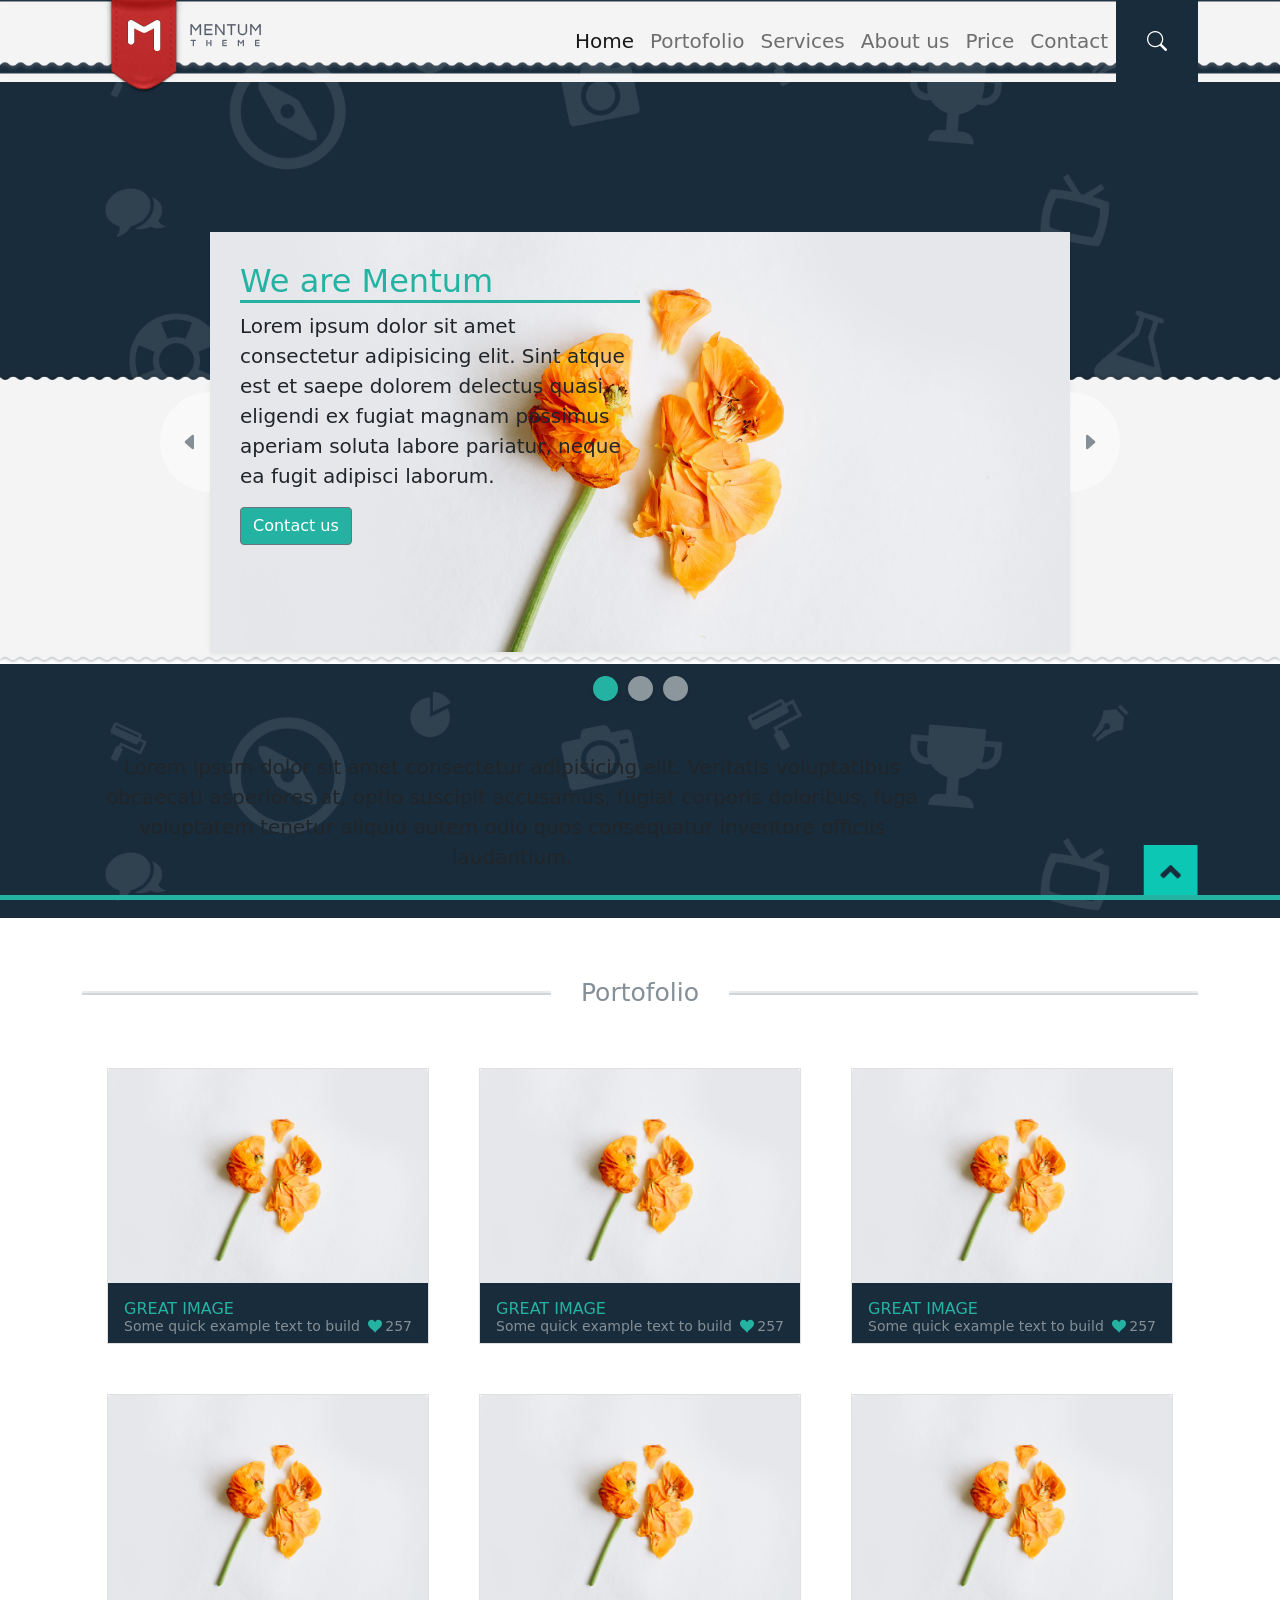
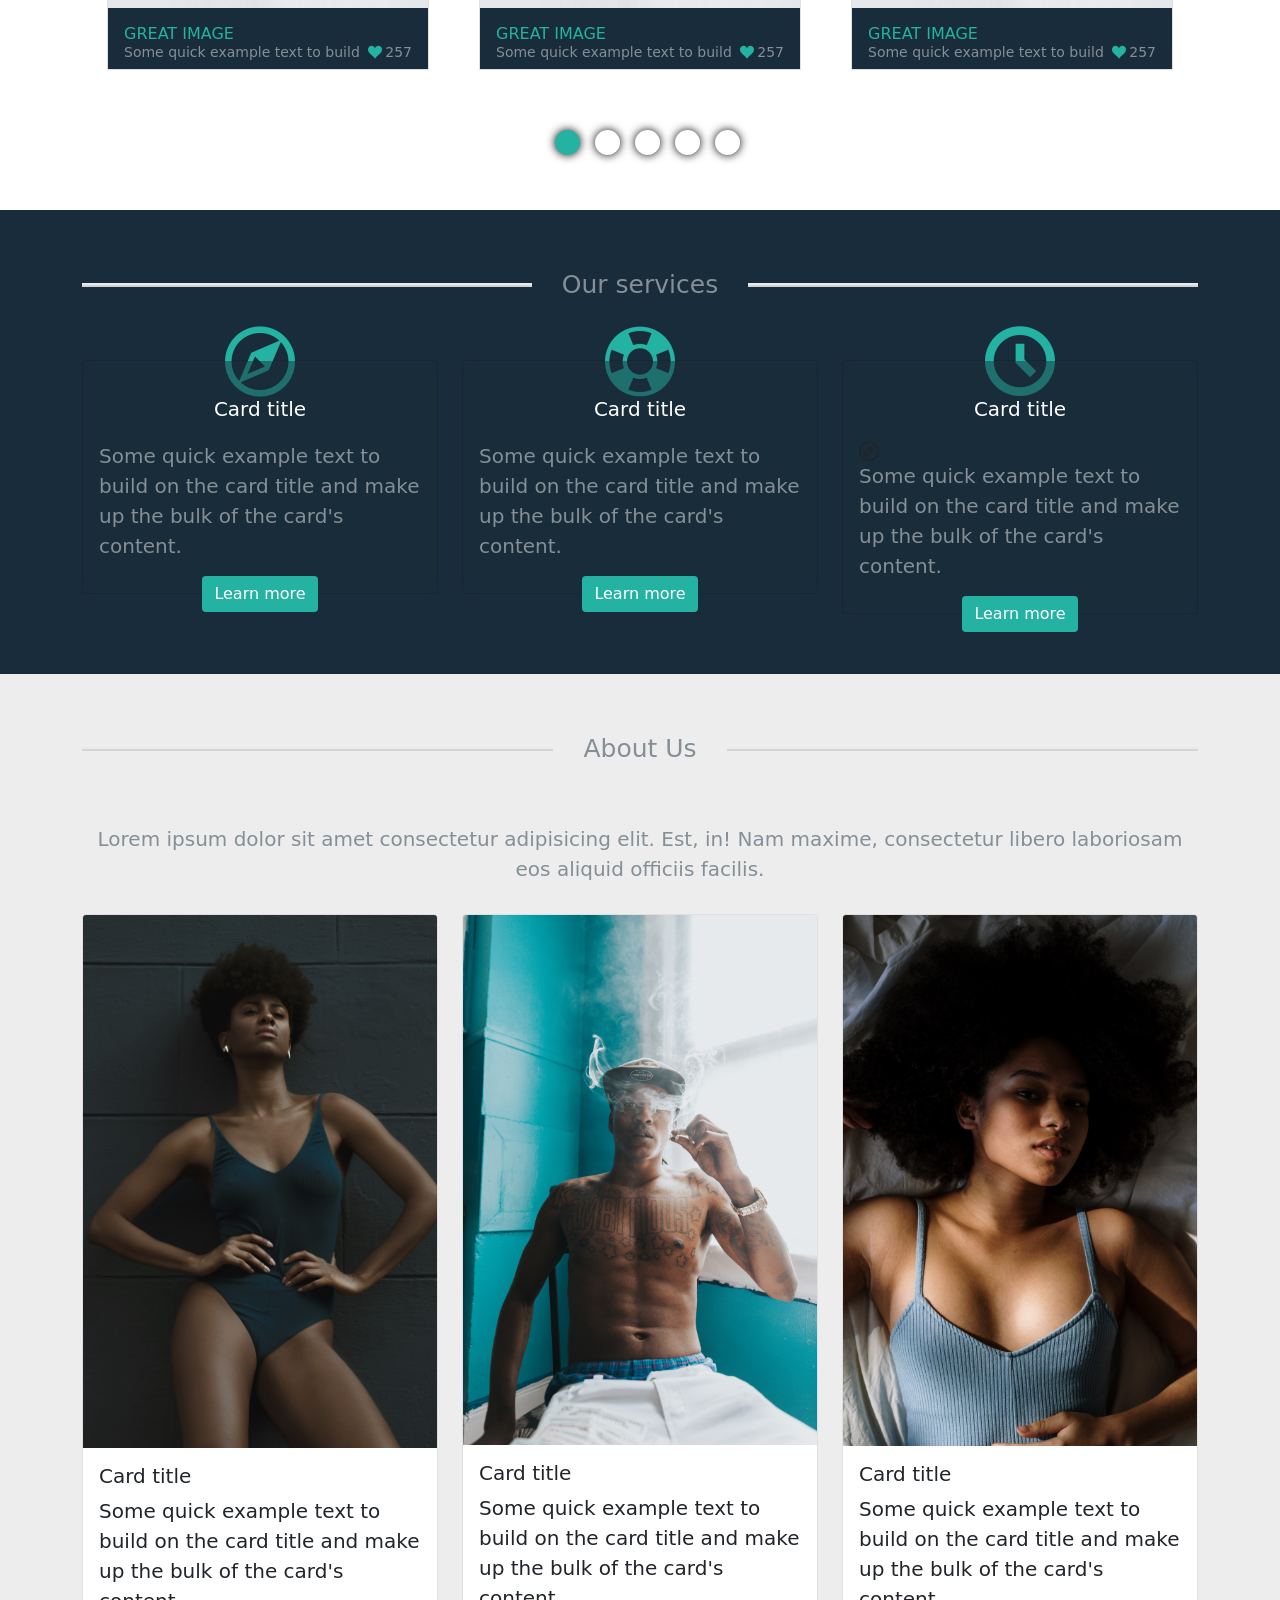
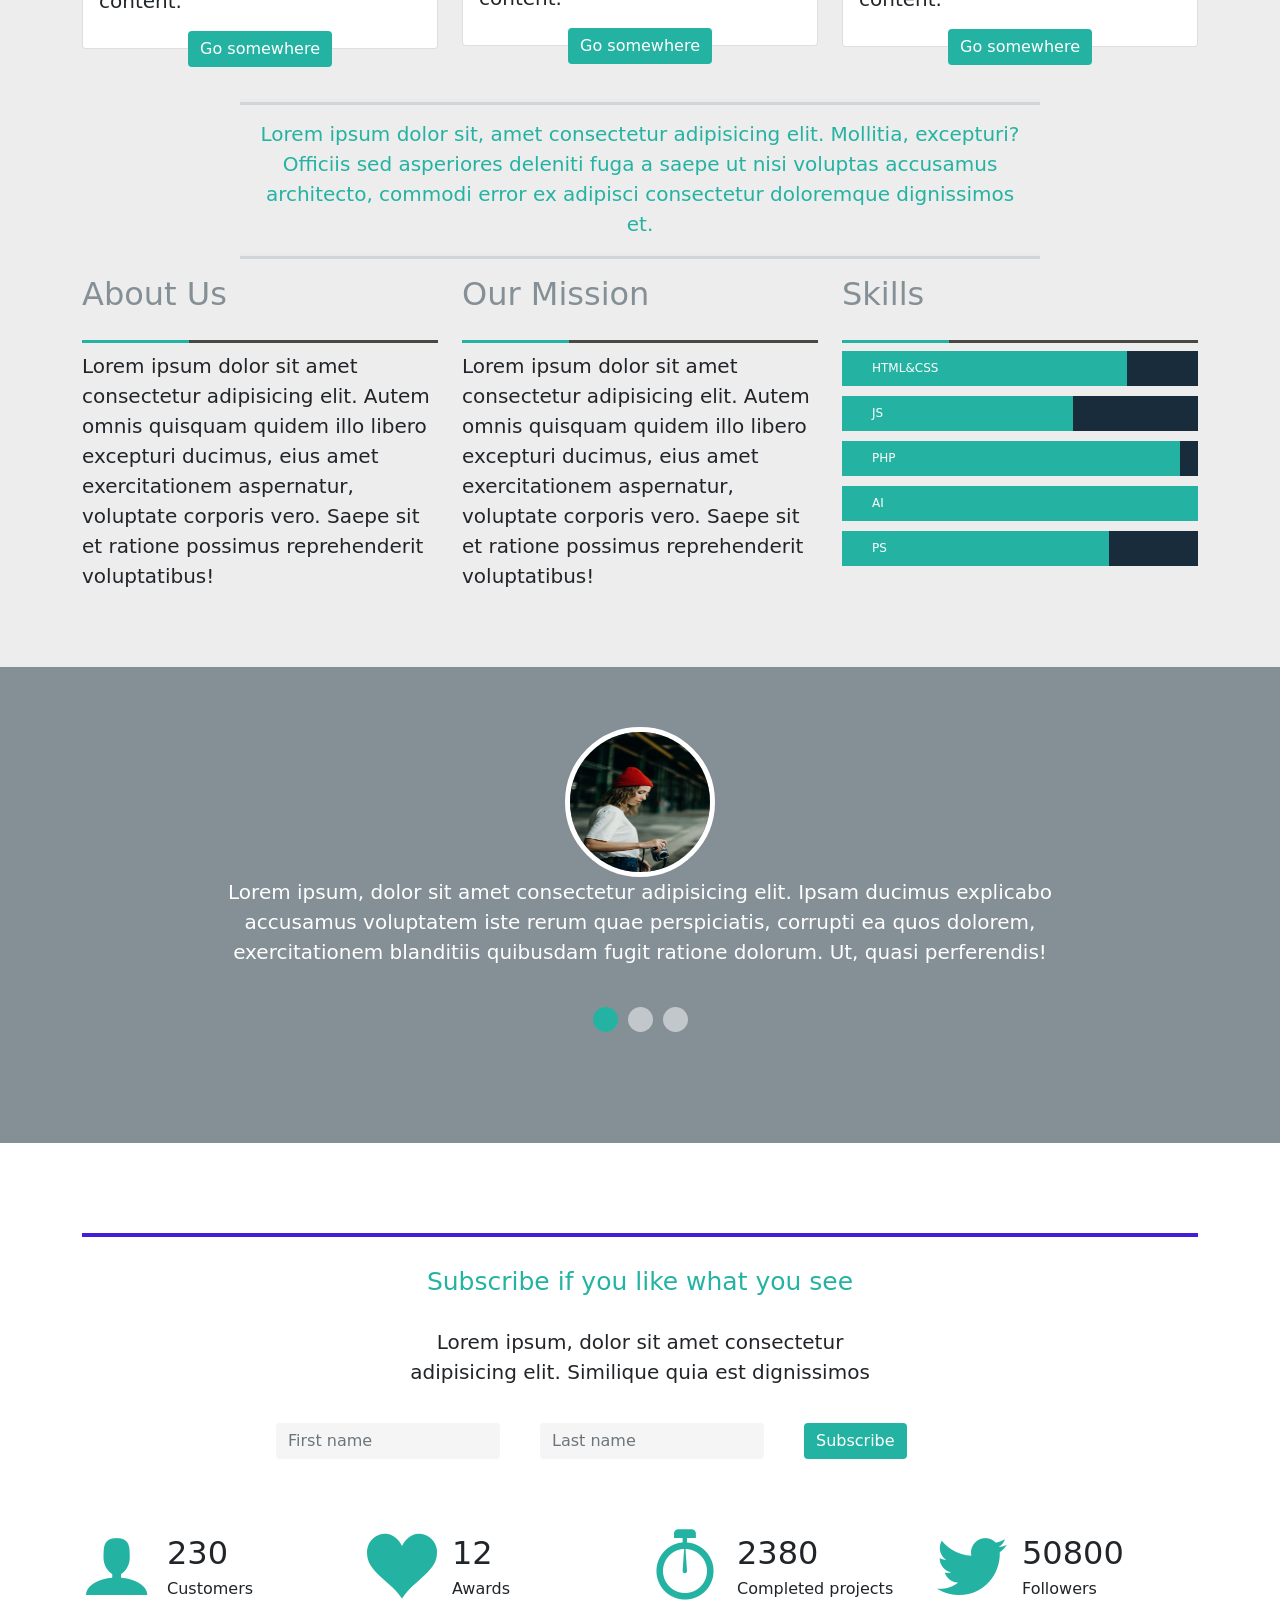
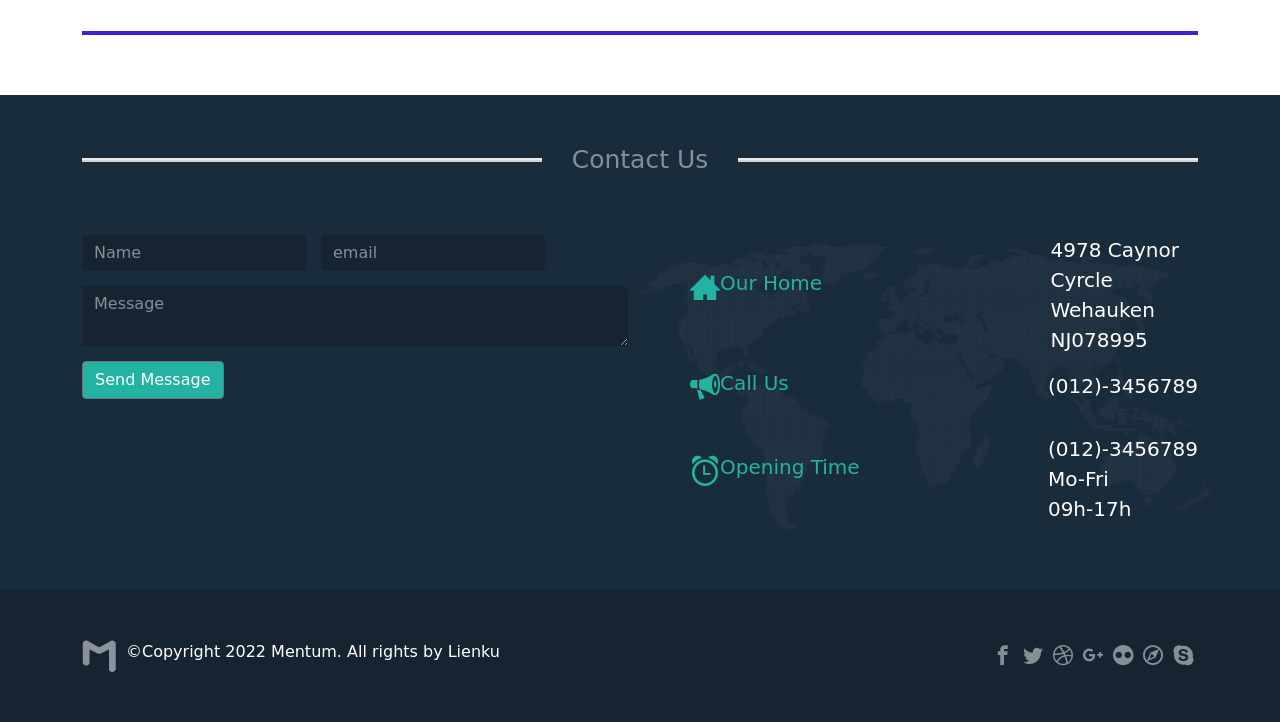
<file: index.html>
<html>

<head>
    <meta name="viewport" content="width=device-width, initial-scale=1.0">
    <link rel="stylesheet" href="./bootstrap/css/bootstrap.css">
    <link rel="stylesheet" href="./slick/slick-1.8.1/slick/slick-theme.css">
    <link rel="stylesheet" href="./slick/slick-1.8.1/slick/slick.css">
    <link rel="stylesheet" href="./sass/main.css">
    <link rel="stylesheet" href="https://cdn.jsdelivr.net/npm/bootstrap-icons@1.8.2/font/bootstrap-icons.css">

    <style>
        .slick-arrow:focus,
        .slick-arrow:focus-visible,
        .slick-arrow:hover,
        .slick-arrow {
            background-color: black;
        }
    </style>

</head>

<body>
    <header>
        <!-- Navbar start -->
        <div class="top-bar">
            <div class="container-xl">
                <nav class="navbar navbar-expand-lg navbar-light navbar-h">
                    <div class="container-fluid ps-0 pe-0">
                        <a class="navbar-brand" href="#"></a>
                        <img src="./images/logo.png" alt="">
                        <button class="navbar-toggler" type="button" data-bs-toggle="collapse"
                            data-bs-target="#navbarSupportedContent" aria-controls="navbarSupportedContent"
                            aria-expanded="false" aria-label="Toggle navigation">
                            <span class="navbar-toggler-icon"></span>
                        </button>
                        <div class="collapse navbar-collapse justify-content-end allign-items-center "
                            id="navbarSupportedContent">
                            <ul class="navbar-nav mb-2 mb-lg-0">
                                <li class="nav-item">
                                    <a class="nav-link active" aria-current="page" href="#">Home</a>
                                </li>
                                <li class="nav-item">
                                    <a class="nav-link" aria-current="page" href="#">Portofolio</a>
                                </li>
                                <li class="nav-item">
                                    <a class="nav-link" aria-current="page" href="#">Services</a>
                                </li>
                                <li class="nav-item">
                                    <a class="nav-link" aria-current="page" href="#">About us</a>
                                </li>
                                <li class="nav-item">
                                    <a class="nav-link" aria-current="page" href="#">Price</a>
                                </li>
                                <li class="nav-item">
                                    <a class="nav-link" aria-current="page" href="#">Contact</a>
                                </li>
                            </ul>
                            <form class="d-flex mb-0">
                                <input class="form-control me-2 d-none" type="search" placeholder="Search"
                                    aria-label="Search">
                                <button class="btn search-btn  rounded-0" type="">
                                    <i class="bi bi-search"></i>
                                </button>
                            </form>
                        </div>
                    </div>
                </nav>
            </div>
        </div>
        <!-- Navbar end  -->

        <!-- Banner start -->
        <div class="banner">
            <div class="container-xl">
                <div id="carouselExampleIndicators1" class="carousel slide shadow-sm" data-bs-ride="carousel">
                    <div class="carousel-indicators">
                        <button type="button" data-bs-target="#carouselExampleIndicators1" data-bs-slide-to="0"
                            class="shadow-sm active" aria-current="true" aria-label="Slide 1"></button>
                        <button type="button" data-bs-target="#carouselExampleIndicators1" data-bs-slide-to="1"
                            class="shadow-sm" aria-label="Slide 2"></button>
                        <button type="button" data-bs-target="#carouselExampleIndicators1" data-bs-slide-to="2"
                            class="shadow-sm" aria-label="Slide 3"></button>
                    </div>
                    <div class="carousel-inner">
                        <div class="carousel-item active">
                            <div class="banner-content">
                                <h2>We are Mentum</h2>
                                <p>Lorem ipsum dolor sit amet consectetur adipisicing elit. Sint atque est et saepe
                                    dolorem delectus quasi eligendi ex fugiat magnam possimus aperiam soluta labore
                                    pariatur, neque ea fugit adipisci laborum.</p>
                                <button class="btn btn-secondary">Contact us</button>
                            </div>
                        </div>
                        <div class="carousel-item">
                            <div class="banner-content">
                                <h2>We are Mentum</h2>
                                <p>Lorem ipsum dolor sit amet consectetur adipisicing elit. Sint atque est et saepe
                                    dolorem delectus quasi eligendi ex fugiat magnam possimus aperiam soluta labore
                                    pariatur, neque ea fugit adipisci laborum.</p>
                                <button class="btn btn-secondary">Contact us</button>
                            </div>
                        </div>
                        <div class="carousel-item">
                            <div class="banner-content">
                                <h2>We are Mentum</h2>
                                <p>Lorem ipsum dolor sit amet consectetur adipisicing elit. Sint atque est et saepe
                                    dolorem delectus quasi eligendi ex fugiat magnam possimus aperiam soluta labore
                                    pariatur, neque ea fugit adipisci laborum.</p>
                                <button class="btn btn-secondary">Contact us</button>
                            </div>
                        </div>
                    </div>
                    <button class="carousel-control-prev" type="button" data-bs-target="#carouselExampleIndicators1"
                        data-bs-slide="prev">
                        <i class="bi bi-caret-left-fill"></i>
                        <span class="visually-hidden">Previous</span>
                    </button>
                    <button class="carousel-control-next" type="button" data-bs-target="#carouselExampleIndicators1"
                        data-bs-slide="next">
                        <i class="bi bi-caret-right-fill"></i>
                        <span class="visually-hidden">Next</span>
                    </button>
                </div>

                <p class="text-center">
                    Lorem ipsum dolor sit amet consectetur adipisicing elit. Veritatis voluptatibus obcaecati asperiores
                    at, optio suscipit accusamus, fugiat corporis doloribus, fuga voluptatem tenetur aliquid autem odio
                    quos consequatur inventore officiis laudantium.
                </p>
            </div>
        </div>
        <!-- Banner end  -->
    </header>

    <main>
        <!-- portfolio start -->
        <section class="portfolio">
            <div class="container-xl">
                <div class="heading">
                    <div class="line"></div>
                    <h2>Portofolio</h2>
                    <div class="line"></div>
                </div>
                <div id="slick-caraousel-1">
                    <!-- ---- -->
                    <div class="portofolio-column">
                        <div class="card">
                            <div class="card-image">
                                <img src="./images/floare.jpg" class="card-img-top" alt="...">
                                <div class="wrapper">
                                    <i class="icon-search"></i>
                                </div>
                            </div>
                            <div class="card-body d-flex justify-content-between">
                                <div class="card-body-title">
                                    <h3>GREAT IMAGE</h3>
                                    <p>Some quick example text to build</p>
                                </div>
                                <div class="likes">
                                    <i class="icon-heart"></i>
                                    <span>257</span>
                                </div>
                            </div>
                        </div>
                        <div class="card">
                            <div class="card-image">
                                <img src="./images/floare.jpg" class="card-img-top" alt="...">
                                <div class="wrapper">
                                    <i class="icon-search"></i>
                                </div>
                            </div>
                            <div class="card-body d-flex justify-content-between">
                                <div class="card-body-title">
                                    <h3>GREAT IMAGE</h3>
                                    <p>Some quick example text to build</p>
                                </div>
                                <div class="likes">
                                    <i class="icon-heart"></i>
                                    <span>257</span>
                                </div>
                            </div>
                        </div>
                    </div>
                    <!-- ---- -->
                    <div class="portofolio-column">
                        <div class="card">
                            <div class="card-image">
                                <img src="./images/floare.jpg" class="card-img-top" alt="...">
                                <div class="wrapper">
                                    <i class="icon-search"></i>
                                </div>
                            </div>
                            <div class="card-body d-flex justify-content-between">
                                <div class="card-body-title">
                                    <h3>GREAT IMAGE</h3>
                                    <p>Some quick example text to build</p>
                                </div>
                                <div class="likes">
                                    <i class="icon-heart"></i>
                                    <span>257</span>
                                </div>
                            </div>
                        </div>
                        <div class="card">
                            <div class="card-image">
                                <img src="./images/floare.jpg" class="card-img-top" alt="...">
                                <div class="wrapper">
                                    <i class="icon-search"></i>
                                </div>
                            </div>
                            <div class="card-body d-flex justify-content-between">
                                <div class="card-body-title">
                                    <h3>GREAT IMAGE</h3>
                                    <p>Some quick example text to build</p>
                                </div>
                                <div class="likes">
                                    <i class="icon-heart"></i>
                                    <span>257</span>
                                </div>
                            </div>
                        </div>
                    </div>
                    <!-- ---- -->
                    <div class="portofolio-column">
                        <div class="card">
                            <div class="card-image">
                                <img src="./images/floare.jpg" class="card-img-top" alt="...">
                                <div class="wrapper">
                                    <i class="icon-search"></i>
                                </div>
                            </div>
                            <div class="card-body d-flex justify-content-between">
                                <div class="card-body-title">
                                    <h3>GREAT IMAGE</h3>
                                    <p>Some quick example text to build</p>
                                </div>
                                <div class="likes">
                                    <i class="icon-heart"></i>
                                    <span>257</span>
                                </div>
                            </div>
                        </div>
                        <div class="card">
                            <div class="card-image">
                                <img src="./images/floare.jpg" class="card-img-top" alt="...">
                                <div class="wrapper">
                                    <i class="icon-search"></i>
                                </div>
                            </div>
                            <div class="card-body d-flex justify-content-between">
                                <div class="card-body-title">
                                    <h3>GREAT IMAGE</h3>
                                    <p>Some quick example text to build</p>
                                </div>
                                <div class="likes">
                                    <i class="icon-heart"></i>
                                    <span>257</span>
                                </div>
                            </div>
                        </div>
                    </div>
                    <!-- ---- -->
                    <div class="portofolio-column">
                        <div class="card">
                            <div class="card-image">
                                <img src="./images/floare.jpg" class="card-img-top" alt="...">
                                <div class="wrapper">
                                    <i class="icon-search"></i>
                                </div>
                            </div>
                            <div class="card-body d-flex justify-content-between">
                                <div class="card-body-title">
                                    <h3>GREAT IMAGE</h3>
                                    <p>Some quick example text to build</p>
                                </div>
                                <div class="likes">
                                    <i class="icon-heart"></i>
                                    <span>257</span>
                                </div>
                            </div>
                        </div>
                        <div class="card">
                            <div class="card-image">
                                <img src="./images/floare.jpg" class="card-img-top" alt="...">
                                <div class="wrapper">
                                    <i class="icon-search"></i>
                                </div>
                            </div>
                            <div class="card-body d-flex justify-content-between">
                                <div class="card-body-title">
                                    <h3>GREAT IMAGE</h3>
                                    <p>Some quick example text to build</p>
                                </div>
                                <div class="likes">
                                    <i class="icon-heart"></i>
                                    <span>257</span>
                                </div>
                            </div>
                        </div>
                    </div>
                    <!-- ---- -->
                    <div class="portofolio-column">
                        <div class="card">
                            <div class="card-image">
                                <img src="./images/floare.jpg" class="card-img-top" alt="...">
                                <div class="wrapper">
                                    <i class="icon-search"></i>
                                </div>
                            </div>
                            <div class="card-body d-flex justify-content-between">
                                <div class="card-body-title">
                                    <h3>GREAT IMAGE</h3>
                                    <p>Some quick example text to build </p>
                                </div>
                                <div class="likes">
                                    <i class="icon-heart"></i>
                                    <span>257</span>
                                </div>
                            </div>
                        </div>
                        <div class="card">
                            <div class="card-image">
                                <img src="./images/floare.jpg" class="card-img-top" alt="...">
                                <div class="wrapper">
                                    <i class="icon-search"></i>
                                </div>
                            </div>
                            <div class="card-body d-flex justify-content-between">
                                <div class="card-body-title">
                                    <h3>GREAT IMAGE</h3>
                                    <p>Some quick example text to build</p>
                                </div>
                                <div class="likes">
                                    <i class="icon-heart"></i>
                                    <span>257</span>
                                </div>
                            </div>
                        </div>
                    </div>
                </div>
            </div>
        </section>
        <!-- portfolio end -->

        <!-- services start -->
        <section class="services">
            <div class="container-xl">
                <div class="heading">
                    <div class="line"></div>
                    <h2>Our services</h2>
                    <div class="line"></div>
                </div>
                <div class="row">
                    <!-- services item  -->
                    <div class="col-lg-4 col-md-6 col-sm-12">
                        <div class="card">
                            <div class="card-image">
                                <i class="icon-compass2"></i>
                            </div>
                            <div class="card-body">
                                <h5 class="card-title">Card title</h5>
                                <p class="card-text">Some quick example text to build on the card title and make up the
                                    bulk of the card's content.</p>
                                <button class="btn btn-primary">Learn more</button>
                            </div>
                        </div>
                    </div>
                    <!-- services item  -->
                    <div class="col-lg-4 col-md-6 col-sm-12">
                        <div class="card">
                            <div class="card-image">
                                <i class="icon-lifebuoy"></i>
                            </div>
                            <div class="card-body">
                                <h5 class="card-title">Card title</h5>
                                <p class="card-text">Some quick example text to build on the card title and make up the
                                    bulk of the card's content.</p>
                                <button class="btn btn-primary">Learn more</button>
                            </div>
                        </div>
                    </div>
                    <!-- services item  -->
                    <div class="col-lg-4 col-md-6 col-sm-12">
                        <div class="card">
                            <div class="card-image">
                                <i class="icon-clock"></i>
                            </div>
                            <div class="card-body">
                                <h5 class="card-title">Card title</h5>
                                <i class="icon-compass2"></i>
                                <p class="card-text">Some quick example text to build on the card title and make up the
                                    bulk of the card's content.</p>
                                <button class="btn btn-primary">Learn more</button>
                            </div>
                        </div>
                    </div>
                </div>
            </div>
        </section>
        <!-- services end  -->
        <!-- about us start -->
        <section class="about-us">
            <div class="container-xl">
                <div class="heading">
                    <div class="line"></div>
                    <h2>About Us</h2>
                    <div class="line"></div>
                </div>

                <div class="subheading">
                    <p>Lorem ipsum dolor sit amet consectetur adipisicing elit. Est, in! Nam maxime, consectetur libero
                        laboriosam eos aliquid officiis facilis.</p>
                </div>


                <div class="row">
                    <!-- about us item -->
                    <div class="col-lg-4 col-md-6 col-sm-12">
                        <div class="card">
                            <img src="./images/padruga1.jpg" class="card-img-top" alt="...">
                            <div class="card-body">
                                <h5 class="card-title">Card title</h5>
                                <p class="card-text">Some quick example text to build on the card title and make up the
                                    bulk of the card's content.</p>
                                <a href="#" class="btn btn-primary">Go somewhere</a>
                            </div>
                        </div>
                    </div>
                    <!-- about us item -->
                    <div class="col-lg-4 col-md-6 col-sm-12">
                        <div class="card">
                            <img src="./images/patan1.jpg" class="card-img-top" alt="...">
                            <div class="card-body">
                                <h5 class="card-title">Card title</h5>
                                <p class="card-text">Some quick example text to build on the card title and make up the
                                    bulk of the card's content.</p>
                                <a href="#" class="btn btn-primary">Go somewhere</a>
                            </div>
                        </div>
                    </div>
                    <!-- about us item -->
                    <div class="col-lg-4 col-md-6 col-sm-12">
                        <div class="card">
                            <img src="./images/padruga2.jpg" class="card-img-top" alt="...">
                            <div class="card-body">
                                <h5 class="card-title">Card title</h5>
                                <p class="card-text">Some quick example text to build on the card title and make up the
                                    bulk of the card's content.</p>
                                <a href="#" class="btn btn-primary">Go somewhere</a>
                            </div>
                        </div>
                    </div>
                </div>

                <div class="description">
                    <div class="line"></div>

                    <p class="text-center">Lorem ipsum dolor sit, amet consectetur adipisicing elit. Mollitia,
                        excepturi? Officiis sed
                        asperiores deleniti fuga a saepe ut nisi voluptas accusamus architecto, commodi error ex
                        adipisci consectetur doloremque dignissimos et.</p>

                    <div class="line"></div>
                </div>


                <div class="row">
                    <!-- about us block -->
                    <div class="col-lg-4 col-md-12">
                        <div class="about-us-block">
                            <h2>About Us</h2>
                            <p>Lorem ipsum dolor sit amet consectetur adipisicing elit. Autem omnis quisquam quidem illo
                                libero excepturi ducimus, eius amet exercitationem aspernatur, voluptate corporis vero.
                                Saepe sit et ratione possimus reprehenderit voluptatibus!</p>
                        </div>
                    </div>
                    <!-- about us block -->
                    <div class="col-lg-4 col-md-12">
                        <div class="about-us-block">
                            <h2>Our Mission</h2>
                            <p>Lorem ipsum dolor sit amet consectetur adipisicing elit. Autem omnis quisquam quidem illo
                                libero excepturi ducimus, eius amet exercitationem aspernatur, voluptate corporis vero.
                                Saepe sit et ratione possimus reprehenderit voluptatibus!</p>
                        </div>
                    </div>
                    <!-- about us block -->
                    <div class="col-lg-4 col-md-12">
                        <div class="about-us-block">
                            <h2>Skills</h2>
                            <!-- progress item -->
                            <div class="progress">
                                <div class="progress-bar" role="progressbar" style="width: 80%;" aria-valuenow="25"
                                    aria-valuemin="0" aria-valuemax="100">HTML&CSS</div>
                            </div>
                            <!-- progress item -->
                            <div class="progress">
                                <div class="progress-bar" role="progressbar" style="width: 65%;" aria-valuenow="25"
                                    aria-valuemin="0" aria-valuemax="100">JS</div>
                            </div>
                            <!-- progress item -->
                            <div class="progress">
                                <div class="progress-bar" role="progressbar" style="width: 95%;" aria-valuenow="25"
                                    aria-valuemin="0" aria-valuemax="100">PHP</div>
                            </div>
                            <!-- progress item -->
                            <div class="progress">
                                <div class="progress-bar" role="progressbar" style="width: 115%;" aria-valuenow="25"
                                    aria-valuemin="0" aria-valuemax="100">AI</div>
                            </div>
                            <!-- progress item -->
                            <div class="progress">
                                <div class="progress-bar" role="progressbar" style="width: 75%;" aria-valuenow="25"
                                    aria-valuemin="0" aria-valuemax="100">PS</div>
                            </div>
                        </div>
                    </div>
                </div>
            </div>
        </section>
        <!-- about us end  -->

        <!-- clients start -->
        <section class="clients">
            <div class="container-xl">
                <div id="carouselExampleIndicators" class="carousel slide" data-bs-ride="carousel">
                    <div class="carousel-indicators">
                        <button type="button" data-bs-target="#carouselExampleIndicators" data-bs-slide-to="0"
                            class="active" aria-current="true" aria-label="Slide 1"></button>
                        <button type="button" data-bs-target="#carouselExampleIndicators" data-bs-slide-to="1"
                            aria-label="Slide 2"></button>
                        <button type="button" data-bs-target="#carouselExampleIndicators" data-bs-slide-to="2"
                            aria-label="Slide 3"></button>
                    </div>
                    <div class="carousel-inner">
                        <div class="carousel-item active">
                            <img src="./images/camera.jpg" class="d-block" alt="...">
                            <p class="text-center">Lorem ipsum, dolor sit amet consectetur adipisicing elit. Ipsam
                                ducimus explicabo accusamus voluptatem iste rerum quae perspiciatis, corrupti ea quos
                                dolorem, exercitationem blanditiis quibusdam fugit ratione dolorum. Ut, quasi
                                perferendis!</p>
                        </div>
                        <div class="carousel-item">
                            <img src="./images/padruga1.jpg" class="d-block" alt="...">
                            <p class="text-center">Lorem ipsum, dolor sit amet consectetur adipisicing elit. Ipsam
                                ducimus explicabo accusamus voluptatem iste rerum quae perspiciatis, corrupti ea quos
                                dolorem, exercitationem blanditiis quibusdam fugit ratione dolorum. Ut, quasi
                                perferendis!</p>
                        </div>
                        <div class="carousel-item">
                            <img src="./images/padruga2.jpg" class="d-block" alt="...">
                            <p class="text-center">Lorem ipsum, dolor sit amet consectetur adipisicing elit. Ipsam
                                ducimus explicabo accusamus voluptatem iste rerum quae perspiciatis, corrupti ea quos
                                dolorem, exercitationem blanditiis quibusdam fugit ratione dolorum. Ut, quasi
                                perferendis!</p>
                        </div>
                    </div>

                </div>
            </div>
        </section>
        <!-- clientes end -->
        <!-- subscribe start -->
        <section class="subscribe">
            <div class="container-xl">
                <div class="line"></div>
                <div class="heading">
                    <h2>Subscribe if you like what you see</h2>
                    <p class="text-center">Lorem ipsum, dolor sit amet consectetur adipisicing elit. Similique quia est
                        dignissimos</p>
                </div>
                <!-- subscribe form -->
                <div class="row">
                    <form action="">
                        <div class="form-field">
                            <input type="text" class="form-control" placeholder="First name" aria-label="First name">
                        </div>
                        <div class="form-field">
                            <input type="text" class="form-control" placeholder="Last name" aria-label="Last name">
                        </div>
                        <div class="form-field">
                            <input type="submit" class="btn btn-primary" value="Subscribe">
                        </div>
                    </form>
                </div>
                <!-- numbers -->
                <div class="row numbers">
                    <!-- number item -->
                    <div class="col-lg-3 col-md-6 col-sm-12">
                        <div class="d-flex allign-items-center">
                            <i class="icon-user"></i>
                            <div class="number-item">
                                <p class="fs-2">230</p>
                                <p class="fs-6">Customers</p>
                            </div>
                        </div>
                    </div>
                    <!-- number item -->
                    <div class="col-lg-3 col-md-6 col-sm-12">
                        <div class="d-flex allign-items-center">
                            <i class="icon-heart"></i>
                            <div class="number-item">
                                <p class="fs-2">12</p>
                                <p class="fs-6">Awards</p>
                            </div>
                        </div>
                    </div>
                    <!-- number item -->
                    <div class="col-lg-3 col-md-6 col-sm-12">
                        <div class="d-flex allign-items-center">
                            <i class="icon-stopwatch"></i>
                            <div class="number-item">
                                <p class="fs-2">2380</p>
                                <p class="fs-6">Completed projects</p>
                            </div>
                        </div>
                    </div>
                    <!-- number item -->
                    <div class="col-lg-3 col-md-6 col-sm-12">
                        <div class="d-flex allign-items-center">
                            <i class="icon-twitter"></i>
                            <div class="number-item">
                                <p class="fs-2">50800</p>
                                <p class="fs-6">Followers</p>
                            </div>
                        </div>
                    </div>
                </div>
                <div class="line"></div>
            </div>
        </section>
        <!-- subscribe end  -->
    </main>

    <footer class="footer">
        <div class="container-xl">
            <div class="heading">
                <div class="line"></div>
                <h2 class="">Contact Us</h2>
                <div class="line"></div>
            </div>
            <div class="row">
                <div class="col-lg-6 col-md-12">
                    <form action="#">
                        <div class="d-flex flex-wrap footer-form-gab">
                            <!-- input name -->
                            <div class="form-field">
                                <input type="text" class="form-control" id="exampleFormControlInput1"
                                    placeholder="Name">
                            </div>
                            <!-- input email -->
                            <div class="form-field">
                                <input type="email" class="form-control" id="exampleFormControlInput1"
                                    placeholder="email">
                            </div>
                            <!-- textare -->
                            <div class="textarea-field">
                                <textarea class="form-control" id="exampleFormControlTextarea1"
                                    placeholder="Message"></textarea>
                            </div>
                            <!-- button -->
                            <div class="mb-3">
                                <input type="submit" class="btn btn-secondary" value="Send Message">
                            </div>
                        </div>
                    </form>
                </div>
                <div class="col-lg-6 col-md-12 map-bg">
                    <div class="d-flex mb-3">
                        <!-- contact info -->
                        <div class="d-flex contact-info">
                            <i class="icon-home3"></i>
                            <h5>Our Home</h5>
                        </div>
                        <div>
                            <p>4978 Caynor Cyrcle</p>
                            <p>Wehauken NJ078995</p>
                        </div>
                    </div>
                    <div class="d-flex mb-3">
                        <!-- contact info -->
                        <div class="d-flex contact-info">
                            <i class="icon-bullhorn"></i>
                            <h5>Call Us</h5>
                        </div>
                        <div>
                            <p>(012)-3456789</p>
                        </div>
                    </div>
                    <div class="d-flex mb-3">
                        <!-- contact info -->
                        <div class="d-flex contact-info">
                            <i class="icon-alarm"></i>
                            <h5>Opening Time</h5>
                        </div>
                        <div>
                            <p>(012)-3456789</p>
                            <p>Mo-Fri</p>
                            <p>09h-17h</p>
                        </div>
                    </div>
                </div>
            </div>
        </div>
    </footer>
    <div class="Copyright">
        <div class="container-lg d-flex">
            <div class="col-lg-6 col-md-12 d-flex">
                <div class="logo">
                    <img src="./images/footer-logo.png" alt="">
                </div>
                <p>&#169;Copyright 2022 Mentum. All rights by Lienku</p>
            </div>
            <div class="col-lg-6 col-md-12">
                <div class="d-flex justify-content-end">
                    <a href="#"><i class="icon-facebook"></i></a>
                    <a href="#"><i class="icon-twitter"></i></a>
                    <a href="#"><i class="icon-dribbble"></i></a>
                    <a href="#"><i class="icon-google-plus"></i></a>
                    <a href="#"><i class="icon-flickr4"></i></a>
                    <a href="#"><i class="icon-compass2"></i></a>
                    <a href="#"><i class="icon-skype"></i></a>
                </div>
            </div>
        </div>
    </div>

    <div class="fixed-bar">
        <div class="container-lg">
            <div class="back-on-top">
                <img src="./images/back-on-top.png" alt="">
            </div>
        </div>
    </div>
    <!-- JavaScript files -->
    <script src="./bootstrap/js/bootstrap.min.js"></script>
    <script src="./jquery/dist/jquery.min.js"></script>
    <script src="./slick/slick-1.8.1/slick/slick.min.js"></script>
    <script src="./js/script.js"></script>
</body>

</html>
</file>
<file: sass/main.css>
header {
  background-image: url("../images/header-bg.png");
  background-size: contain;
  min-height: 820px;
}

.search-btn {
  background-color: #192c3b;
  padding: 30px;
  color: white;
  font-size: 20px;
}

.top-bar {
  background-image: url("../images/curbe-line.png");
  background-size: contain;
}

.top-bar .navbar-h {
  max-height: 82px;
}

.top-bar .lnavbar-brand img {
  position: relative;
  z-index: 1;
}

.carousel {
  max-width: 860px;
  height: 420px;
  margin: 150px auto 100px;
  background-color: white;
}

.carousel .carousel-item {
  height: 100%;
  padding: 30px;
  background-image: url("../images/floare.jpg");
  background-size: cover;
  background-repeat: no-repeat;
  background-position: center;
}

.carousel .banner-content {
  max-width: 400px;
}

.carousel .banner-content h2 {
  color: #24b3a2;
  border-bottom: 3px solid #24b3a2;
}

.carousel .carousel-control-next {
  right: -50px;
  width: 50px;
  border-bottom-right-radius: 100px;
  border-top-right-radius: 100px;
  background-color: #fff;
  height: 100px;
  margin: auto;
}

.carousel .carousel-control-next i {
  color: #192c3b;
  margin-right: 10px;
}

.carousel .carousel-control-prev {
  left: -50px;
  width: 50px;
  border-bottom-left-radius: 100px;
  border-top-left-radius: 100px;
  background-color: #fff;
  height: 100px;
  margin: auto;
}

.carousel .carousel-control-prev i {
  color: #192c3b;
  margin-left: 10px;
}

.carousel .carousel-indicators {
  bottom: -70px;
}

.carousel .carousel-indicators button {
  width: 25px;
  height: 25px;
  border-radius: 50%;
  overflow: hidden;
  margin: 5px;
  border: none;
  background-color: #fff;
}

.carousel .carousel-indicators button.active {
  background-color: #24b3a2;
}

.banner {
  padding-bottom: 30px;
}

.banner p {
  max-width: 860px;
  padding: 30px auto;
}

@media only screen and (min-width: 448px) {
  .carousel .carousel-control-prev,
  .carousel .carousel-control-next {
    display: -webkit-box;
    display: -ms-flexbox;
    display: flex;
  }
}

section {
  padding: 60px 0;
}

.btn-primary {
  background-color: #192c3b;
}

.btn-secondary {
  background-color: #24b3a2;
}

.heading {
  display: -webkit-box;
  display: -ms-flexbox;
  display: flex;
  -webkit-box-pack: justify;
      -ms-flex-pack: justify;
          justify-content: space-between;
  -webkit-box-align: center;
      -ms-flex-align: center;
          align-items: center;
  margin-bottom: 60px;
}

.heading h2 {
  font-size: 25px;
  color: #848f96;
  margin: 0 30px;
  white-space: nowrap;
}

.heading .line {
  width: 100%;
  border-top: 2px solid #e8eaeb;
  border-bottom: 2px solid #d1d5d8;
}

.portfolio .card {
  border-radius: 0;
  margin-bottom: 50px;
}

.portfolio .card:hover .wrapper {
  display: -webkit-box;
  display: -ms-flexbox;
  display: flex;
  cursor: pointer;
}

.portfolio .card-image {
  position: relative;
}

.portfolio .wrapper {
  display: none;
  -webkit-box-pack: center;
      -ms-flex-pack: center;
          justify-content: center;
  -webkit-box-align: center;
      -ms-flex-align: center;
          align-items: center;
  position: absolute;
  top: 0;
  left: 0;
  right: 0;
  bottom: 0;
  background-color: rgba(25, 44, 59, 0.8);
  z-index: 1;
}

.portfolio .wrapper i {
  color: #fff;
  background-color: #24b3a2;
  padding: 20px;
  border-radius: 50%;
  font-size: 30px;
  -webkit-transform: scaleX(-1);
  transform: scaleX(-1);
}

.portfolio .portofolio-column {
  padding: 0  25px;
  height: auto;
}

.portfolio .card-body {
  background-color: #192c3b;
}

.portfolio .card-body-title h3 {
  color: #24b3a2;
  font-size: 16px;
}

.portfolio .card-body-title p {
  color: #848f96;
  font-size: 14px;
  margin: 0;
  line-height: 1px;
}

.portfolio .likes {
  display: -webkit-box;
  display: -ms-flexbox;
  display: flex;
  -webkit-box-align: end;
      -ms-flex-align: end;
          align-items: flex-end;
}

.portfolio .likes span {
  color: #848f96;
  font-size: 14px;
  line-height: 1px;
  margin-left: 3px;
}

.portfolio .likes i {
  color: #24b3a2;
  font-size: 14px;
  line-height: 1px;
}

.portfolio .slick-dots li {
  margin: 0 10px;
}

.portfolio .slick-dots button {
  width: 25px;
  height: 25px;
  border-radius: 50%;
  overflow: hidden;
  margin: 5px;
  border: none;
  background-color: #fff;
  -webkit-box-shadow: 0 0 10px black;
          box-shadow: 0 0 10px black;
}

.portfolio .slick-dots button::before {
  content: none;
}

.portfolio .slick-dots .slick-active button {
  background-color: #24b3a2;
}

@font-face {
  font-family: 'icomoon';
  src: url("../fonts/icomoon.eot?x5m9y2");
  src: url("../fonts/icomoon.eot?x5m9y2#iefix") format("embedded-opentype"), url("../fonts/icomoon.ttf?x5m9y2") format("truetype"), url("../fonts/icomoon.woff?x5m9y2") format("woff"), url("../fonts/icomoon.svg?x5m9y2#icomoon") format("svg");
  font-weight: normal;
  font-style: normal;
  font-display: block;
}

[class^="icon-"], [class*=" icon-"] {
  /* use !important to prevent issues with browser extensions that change fonts */
  font-family: 'icomoon' !important;
  speak: never;
  font-style: normal;
  font-weight: normal;
  font-variant: normal;
  text-transform: none;
  line-height: 1;
  /* Better Font Rendering =========== */
  -webkit-font-smoothing: antialiased;
  -moz-osx-font-smoothing: grayscale;
}

.icon-home3:before {
  content: "\e902";
}

.icon-bullhorn:before {
  content: "\e91a";
}

.icon-lifebuoy:before {
  content: "\e941";
}

.icon-compass2:before {
  content: "\e94a";
}

.icon-clock:before {
  content: "\e94e";
}

.icon-alarm:before {
  content: "\e950";
}

.icon-stopwatch:before {
  content: "\e952";
}

.icon-user:before {
  content: "\e971";
}

.icon-search:before {
  content: "\e986";
}

.icon-heart:before {
  content: "\e9da";
}

.icon-google-plus:before {
  content: "\ea8b";
}

.icon-facebook:before {
  content: "\ea90";
}

.icon-twitter:before {
  content: "\ea96";
}

.icon-flickr4:before {
  content: "\eaa6";
}

.icon-dribbble:before {
  content: "\eaa7";
}

.icon-skype:before {
  content: "\eac5";
}

.services {
  background-color: #192c3b;
}

.services .card {
  background-color: transparent;
  min-height: 200px;
}

.services .card-body {
  background-color: rgba(25, 44, 59, 0.5);
  position: relative;
  z-index: 2;
  border-radius: 15px;
}

.services h5 {
  color: #fff;
  text-align: center;
  margin: 20px 0;
}

.services p {
  color: #848f96;
}

.services button {
  width: -webkit-fit-content;
  width: -moz-fit-content;
  width: fit-content;
  background-color: #24b3a2;
  position: absolute;
  left: 0;
  right: 0;
  bottom: -19px;
  margin: auto;
  border: none;
}

.services .card-image {
  width: -webkit-fit-content;
  width: -moz-fit-content;
  width: fit-content;
  position: absolute;
  left: 0;
  right: 0;
  top: -35px;
  z-index: 1;
  margin: auto;
}

.services .card-image i {
  font-size: 70px;
  color: #24b3a2;
}

.about-us {
  position: relative;
  background-color: #ededed;
}

.about-us .card {
  margin-bottom: 50px;
}

.about-us .btn {
  width: -webkit-fit-content;
  width: -moz-fit-content;
  width: fit-content;
  background-color: #24b3a2;
  position: absolute;
  left: 0;
  right: 0;
  bottom: -19px;
  margin: auto;
  border: none;
}

.about-us .subheading p {
  text-align: center;
  color: #848f96;
  margin-bottom: 30px;
}

.about-us .description {
  max-width: 800px;
  margin: auto;
}

.about-us .description p {
  color: #24b3a2;
  text-align: center;
  position: relative;
  padding: 20px;
}

.about-us .description p::before {
  content: ' ';
  width: 100%;
  border-top: 3px solid #e8eaeb;
  border-bottom: 3px solid #d1d5d8;
  position: absolute;
  top: 0;
  left: 0;
  right: 0;
}

.about-us .description p::after {
  content: ' ';
  width: 100%;
  position: absolute;
  border-top: 3px solid #e8eaeb;
  border-bottom: 3px solid #d1d5d8;
  bottom: 0;
  left: 0;
  right: 0;
}

.about-us .about-us-block h2 {
  color: #848f96;
  position: relative;
  padding-bottom: 30px;
}

.about-us .about-us-block h2::before {
  content: ' ';
  background-color: #484844;
  position: absolute;
  bottom: 0;
  left: 0;
  right: 0;
  height: 3px;
  width: 100%;
  z-index: 1;
}

.about-us .about-us-block h2::after {
  content: ' ';
  background-color: #24b3a2;
  position: absolute;
  bottom: 0;
  left: 0;
  right: 0;
  height: 3px;
  width: 30%;
  z-index: 2;
}

.about-us .progress {
  height: 35px;
  margin-bottom: 10px;
  background-color: #192c3b;
  border-radius: unset;
}

.about-us .progress .progress-bar {
  background-color: #24b3a2;
  text-align: start;
  padding-left: 30px;
}

.clients {
  background-color: #848f96;
}

.clients .carousel {
  margin-top: 0;
  height: auto;
  width: -webkit-fit-content;
  width: -moz-fit-content;
  width: fit-content;
  background-color: transparent;
}

.clients .carousel-item {
  padding: 0;
  background-image: none;
  height: auto;
}

.clients .carousel-item p {
  color: #fff;
}

.clients .carousel-item img {
  width: 150px;
  height: 150px;
  border-radius: 50%;
  overflow: hidden;
  margin: auto;
  border: 5px solid #fff;
}

.subscribe .heading {
  display: -webkit-box;
  display: -ms-flexbox;
  display: flex;
  -webkit-box-orient: vertical;
  -webkit-box-direction: normal;
      -ms-flex-direction: column;
          flex-direction: column;
  -webkit-box-align: center;
      -ms-flex-align: center;
          align-items: center;
  max-width: 500px;
  margin: auto;
}

.subscribe .heading h2 {
  color: #24b3a2;
  margin-bottom: 30px;
  margin-top: 30px;
}

.subscribe input {
  background-color: #f5f5f5;
  color: #848f96;
  border: none;
  width: 100%;
}

.subscribe input[type="submit"] {
  background-color: #24b3a2;
  color: #fff;
  width: -webkit-fit-content;
  width: -moz-fit-content;
  width: fit-content;
}

.subscribe form {
  display: -webkit-box;
  display: -ms-flexbox;
  display: flex;
  -ms-flex-wrap: wrap;
      flex-wrap: wrap;
  max-width: 900px;
  margin: auto;
  -webkit-box-pack: center;
      -ms-flex-pack: center;
          justify-content: center;
}

.subscribe .form-field {
  margin: 20px;
  min-width: 200px;
}

.subscribe .line {
  width: 100%;
  border-top: 2px solid #431eda;
  border-bottom: 2px solid #431eda;
  margin-top: 30px;
}

.numbers {
  margin-top: 50px;
}

.numbers .number-item {
  margin-left: 15px;
}

.numbers i {
  font-size: 70px;
  color: #24b3a2;
  margin: 0;
}

.numbers p {
  margin: 0;
}

.footer {
  padding: 50px 0;
  background-color: #192c3b;
}

.footer .form-field {
  width: calc(100%-10px);
}

.footer .textarea-field {
  width: 100%;
}

.footer textarea,
.footer .form-field input {
  background-color: #162432;
  border: none;
  color: #fff;
}

.footer textarea::-webkit-input-placeholder,
.footer .form-field input::-webkit-input-placeholder {
  color: #848f96;
}

.footer textarea:-ms-input-placeholder,
.footer .form-field input:-ms-input-placeholder {
  color: #848f96;
}

.footer textarea::-ms-input-placeholder,
.footer .form-field input::-ms-input-placeholder {
  color: #848f96;
}

.footer textarea::placeholder,
.footer .form-field input::placeholder {
  color: #848f96;
}

.footer p {
  color: #fff;
  margin: 0;
}

.footer .contact-info {
  display: -webkit-box;
  display: -ms-flexbox;
  display: flex;
  -webkit-box-align: center;
      -ms-flex-align: center;
          align-items: center;
  margin-bottom: 15px;
  color: #24b3a2;
  width: 100%;
}

.footer .contact-info i {
  font-size: 30px;
}

.footer-form-gab {
  gap: 15px;
}

.footer .map-bg {
  padding-left: 50px;
  background-image: url("../images/map.png");
  background-size: contain;
  background-repeat: no-repeat;
  background-position: center;
}

.Copyright {
  background-color: #162432;
  padding: 50px;
}

.Copyright p {
  color: #fff;
  margin: 0 0 0 10px;
}

.Copyright a {
  text-decoration: none;
  margin: 5px;
}

.Copyright i {
  font-size: 20px;
  color: #848f96;
}

.Copyright i:hover {
  color: #24b3a2;
}

.fixed-bar {
  position: fixed;
  left: 0;
  right: 0;
  bottom: 0;
  z-index: 99999;
  border-bottom: 5px;
  border-style: solid;
  border-color: #24b3a2;
  border-top: none;
  border-left: none;
  border-right: none;
}

.fixed-bar img {
  height: 50px;
  width: auto;
  float: right;
}

body {
  font-size: 10px !important;
}

@media only screen and (min-width: 480px) {
  body {
    font-size: 20px !important;
  }
}

.Copyright p {
  font-size: 1rem;
}
/*# sourceMappingURL=main.css.map */
</file>
